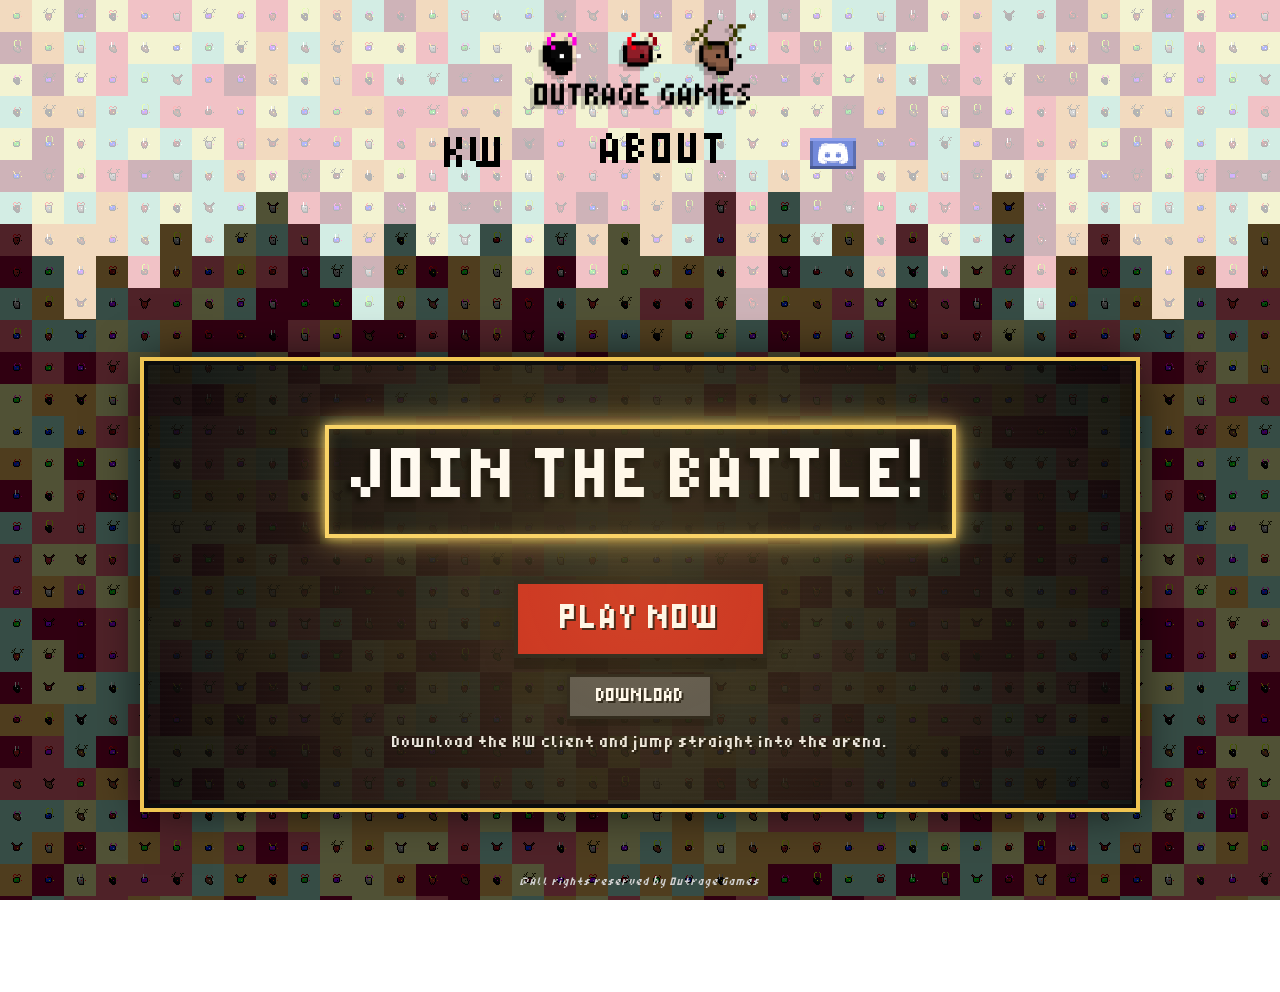
<file: index.html>
<!DOCTYPE html>

<html>

    <head>

        <title>Outrage Games</title>
        <meta charset="utf-8">
        <meta name="viewport" content="width=device-width, initial-scale=1">
        <link rel="shortcut icon" href="images/site_icon.png"/>
        <link rel="stylesheet" href="navstyle.css">
        <link rel="stylesheet" href="homestyle.css">
        <link rel="stylesheet" href="generalstyle.css">
        <!-- <link rel="preload" as="font" href="/fonts/kwfont.ttf" type="font/ttf" crossorigin="anonymous"> -->

    </head>

    <body>   

        <div class="nav-bg-img">
            
            <div class="nav-menu">
                <a class="nav-logo-link" href="index.html"><img class="nav-logo" src="images/logo.png"></a>
                <div class="nav-links">
                    <a class="nav-btn" href="kw.html">KW</a>
                    <a class="nav-btn" href="about.html">ABOUT</a>
                    <a class="nav-social" href="https://discord.com/invite/dYKuAvq" target="_blank" >
                        <img style="width: 30px;" src="images/discordlogo.png"/>
                    </a> 
                </div>

            </div>
        </div>

        <main class="home-main">
            <section class="hero-panel">
                <!-- <p class="hero-kicker">PIXEL COMBAT PLATFORMER</p> -->
                <div class="body-text hero-title">
                    JOIN THE BATTLE!
                </div><br>
                <div class="hero-actions">
                    <a class="play-now-btn" href="broswerplay/kw.html">PLAY NOW</a>
                    <button class="download-btn no-interaction" type="button" aria-disabled="true">DOWNLOAD</button>
                </div>
                <p class="download-note">Download the KW client and jump straight into the arena.</p>
            </section>

        </main>



        <script src="interactions.js"></script>

        <div class="rights-text" style="font-size: 12px; text-align: center;">
            <p><i>@All rights reserved by Outrage Games</i></p>
        </div>
        

    </body>

</html>
</file>
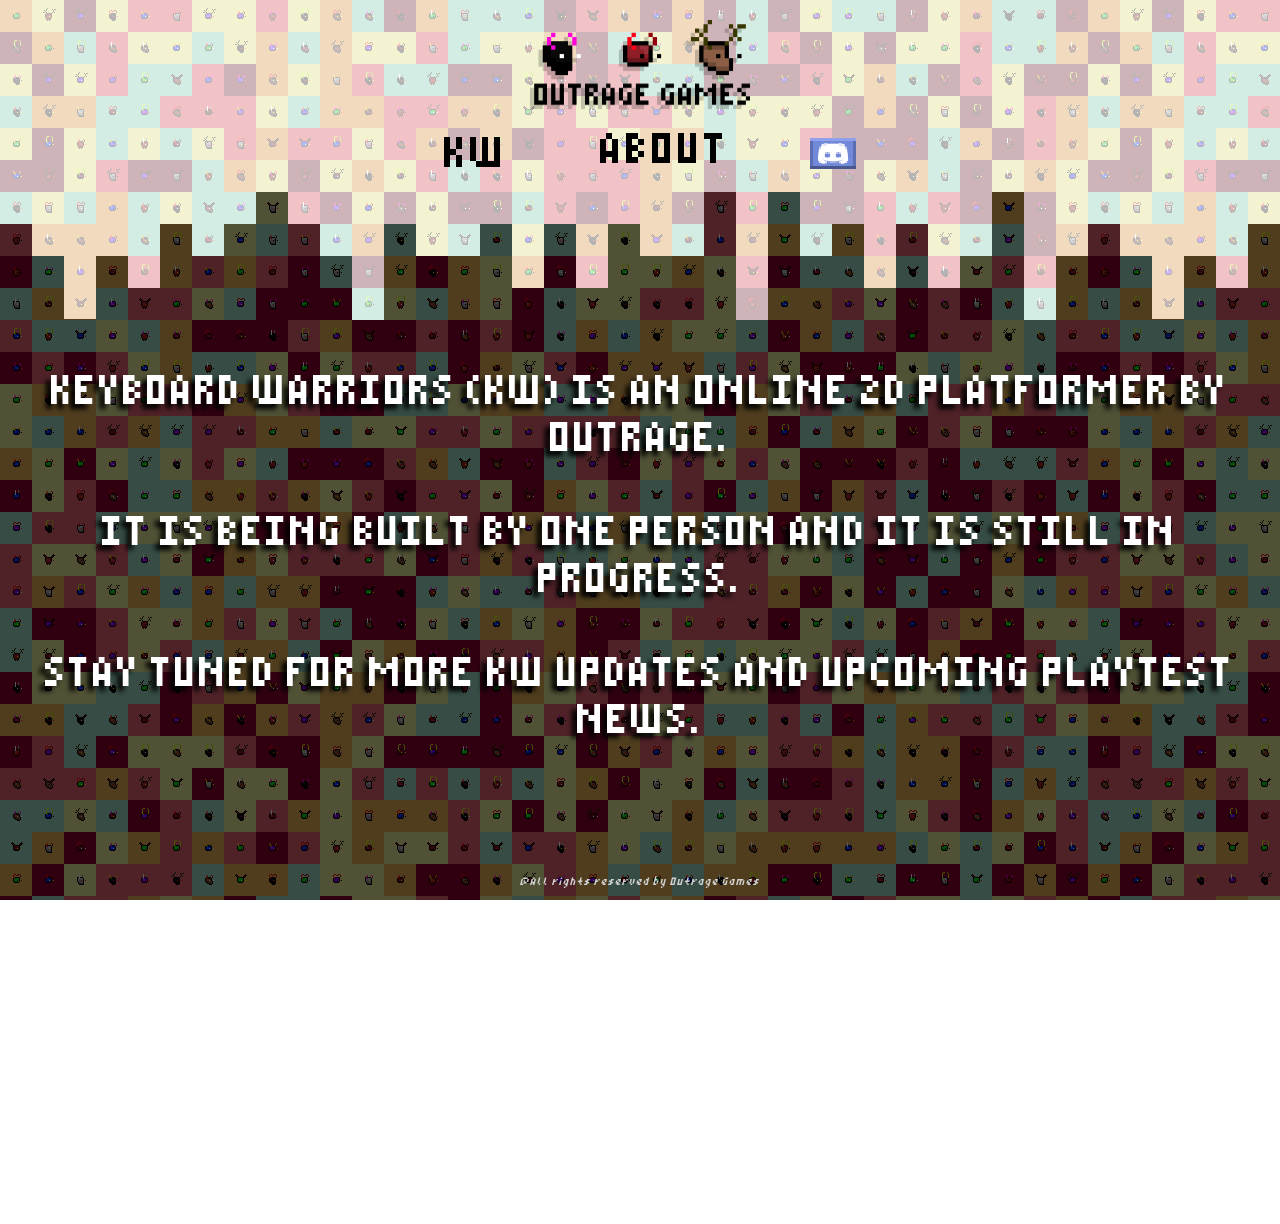
<file: about.html>
<!DOCTYPE html>

<html>

    <head>

        <title>Outrage Games</title>
        <meta charset="utf-8">
        <meta name="viewport" content="width=device-width, initial-scale=1">
        <link rel="shortcut icon" href="images/site_icon.png"/>
        <link rel="stylesheet" href="navstyle.css">
        <link rel="stylesheet" href="homestyle.css">
        <link rel="stylesheet" href="generalstyle.css">

    </head>

    <body>   

        <div class="nav-bg-img">
            
            <div class="nav-menu">
                <a class="nav-logo-link" href="index.html"><img class="nav-logo" src="images/logo.png"></a>
                <div class="nav-links">
                    <a class="nav-btn" href="kw.html">KW</a>
                    <a class="nav-btn" href="about.html">ABOUT</a>
                    <a class="nav-social" href="https://discord.com/invite/dYKuAvq" target="_blank" >
                        <img style="width: 30px;" src="images/discordlogo.png"/>
                    </a> 
                </div>
                
            </div>
        </div>

        <br><br><br>

        <div class="body-text" style="font-size: clamp(34px, 4.5vw, 46px); text-transform:uppercase;">

            Keyboard Warriors (KW) is an online 2D platformer by Outrage.<br><br>
            It is being built by one person and it is still in progress.<br><br>

            Stay tuned for more KW updates and upcoming playtest news.<br><br>


        </div>

        <br><br><br><br><br>
        <br><br><br><br><br>
        <br><br><br><br><br>
        <br><br><br><br><br>
        <br><br><br><br><br>






        <div class="rights-text" style="font-size: 12px; text-align: center;">
            <p><i>@All rights reserved by Outrage Games</i></p>
        </div>
        
        <br><br>

        <script src="interactions.js"></script>



    </body>

</html>
</file>
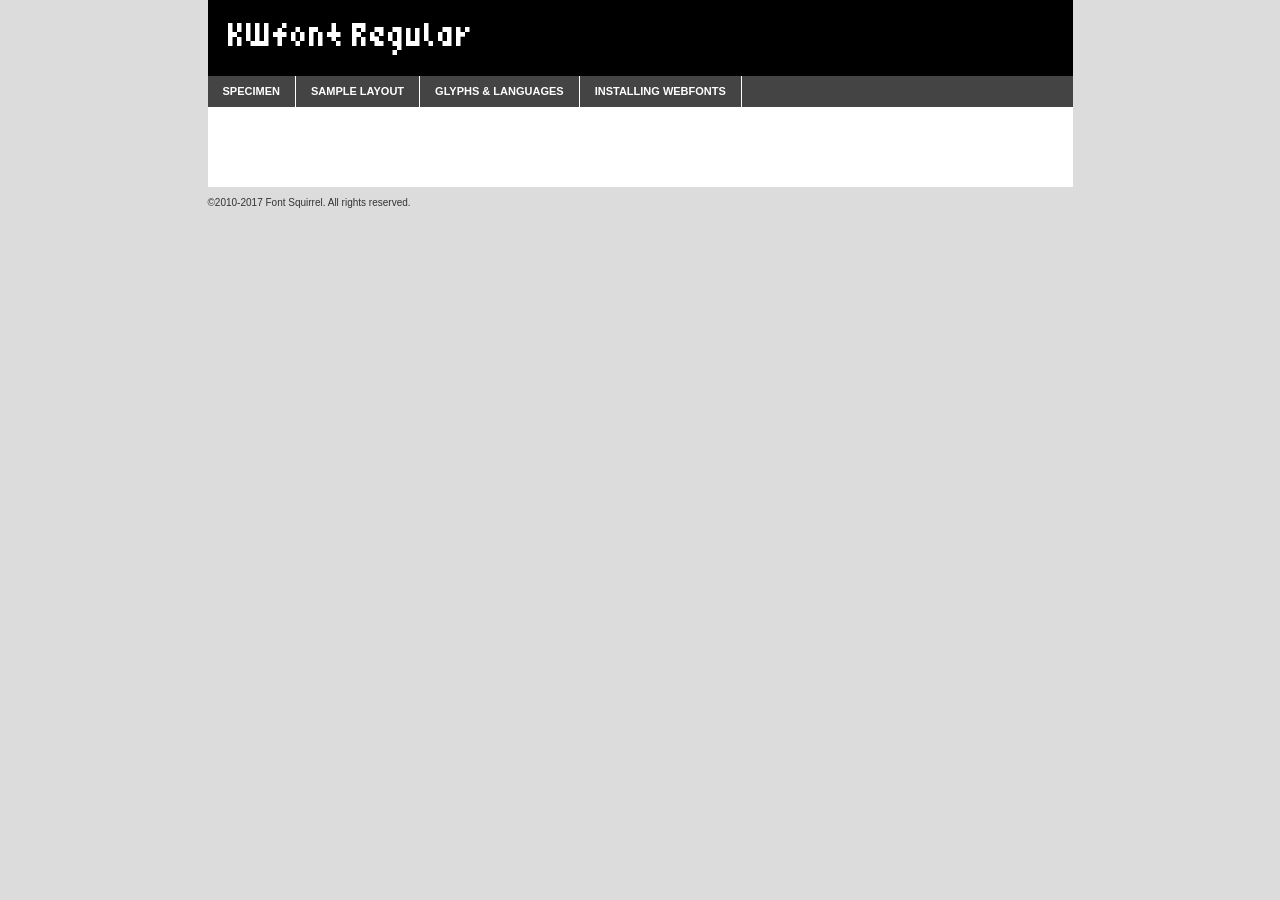
<file: fontkit/kwfont-demo.html>
<!DOCTYPE html PUBLIC "-//W3C//DTD XHTML 1.0 Transitional//EN"
	"http://www.w3.org/TR/xhtml1/DTD/xhtml1-transitional.dtd">

<html xmlns="http://www.w3.org/1999/xhtml" xml:lang="en" lang="en">
<head>
	<meta http-equiv="Content-Type" content="text/html; charset=utf-8" />
	<script src="http://ajax.googleapis.com/ajax/libs/jquery/1.7.2/jquery.min.js" type="text/javascript" charset="utf-8"></script>
	<script type="text/javascript">
	(function($){$.fn.easyTabs=function(option){var param=jQuery.extend({fadeSpeed:"fast",defaultContent:1,activeClass:'active'},option);$(this).each(function(){var thisId="#"+this.id;if(param.defaultContent==''){param.defaultContent=1;}
	if(typeof param.defaultContent=="number")
	{var defaultTab=$(thisId+" .tabs li:eq("+(param.defaultContent-1)+") a").attr('href').substr(1);}else{var defaultTab=param.defaultContent;}
	$(thisId+" .tabs li a").each(function(){var tabToHide=$(this).attr('href').substr(1);$("#"+tabToHide).addClass('easytabs-tab-content');});hideAll();changeContent(defaultTab);function hideAll(){$(thisId+" .easytabs-tab-content").hide();}
	function changeContent(tabId){hideAll();$(thisId+" .tabs li").removeClass(param.activeClass);$(thisId+" .tabs li a[href=#"+tabId+"]").closest('li').addClass(param.activeClass);if(param.fadeSpeed!="none")
	{$(thisId+" #"+tabId).fadeIn(param.fadeSpeed);}else{$(thisId+" #"+tabId).show();}}
	$(thisId+" .tabs li").click(function(){var tabId=$(this).find('a').attr('href').substr(1);changeContent(tabId);return false;});});}})(jQuery);
	</script>
	<link rel="stylesheet" href="specimen_files/specimen_stylesheet.css" type="text/css" charset="utf-8" />
	<link rel="stylesheet" href="stylesheet.css" type="text/css" charset="utf-8" />

	<style type="text/css">
					body{
				font-family: 'kwfontregular';
							}
		</style>

	<title>KWfont Regular Specimen</title>
	
	
	<script type="text/javascript" charset="utf-8">
		$(document).ready(function() {
			$('#container').easyTabs({defaultContent:1});
		});
	</script>
</head>

<body>
<div id="container">
	<div id="header">
		KWfont Regular	</div>
	<ul class="tabs">
		<li><a href="#specimen">Specimen</a></li>
		<li><a href="#layout">Sample Layout</a></li>
				<li><a href="#glyphs">Glyphs &amp; Languages</a></li>
		<li><a href="#installing">Installing Webfonts</a></li>
		
	</ul>
	
	<div id="main_content">

		
			<div id="specimen">
		
				<div class="section">
					<div class="grid12 firstcol">
						<div class="huge">AaBb</div>
					</div>
				</div>
		
				<div class="section">
					<div class="glyph_range">A&#x200B;B&#x200b;C&#x200b;D&#x200b;E&#x200b;F&#x200b;G&#x200b;H&#x200b;I&#x200b;J&#x200b;K&#x200b;L&#x200b;M&#x200b;N&#x200b;O&#x200b;P&#x200b;Q&#x200b;R&#x200b;S&#x200b;T&#x200b;U&#x200b;V&#x200b;W&#x200b;X&#x200b;Y&#x200b;Z&#x200b;a&#x200b;b&#x200b;c&#x200b;d&#x200b;e&#x200b;f&#x200b;g&#x200b;h&#x200b;i&#x200b;j&#x200b;k&#x200b;l&#x200b;m&#x200b;n&#x200b;o&#x200b;p&#x200b;q&#x200b;r&#x200b;s&#x200b;t&#x200b;u&#x200b;v&#x200b;w&#x200b;x&#x200b;y&#x200b;z&#x200b;1&#x200b;2&#x200b;3&#x200b;4&#x200b;5&#x200b;6&#x200b;7&#x200b;8&#x200b;9&#x200b;0&#x200b;&amp;&#x200b;.&#x200b;,&#x200b;?&#x200b;!&#x200b;&#64;&#x200b;(&#x200b;)&#x200b;#&#x200b;$&#x200b;%&#x200b;*&#x200b;+&#x200b;-&#x200b;=&#x200b;:&#x200b;;</div>
				</div>
				<div class="section">
					<div class="grid12 firstcol">
						<table class="sample_table">
							<tr><td>10</td><td class="size10">abcdefghijklmnopqrstuvwxyzABCDEFGHIJKLMNOPQRSTUVWXYZ0123456789abcdefghijklmnopqrstuvwxyzABCDEFGHIJKLMNOPQRSTUVWXYZ0123456789abcdefghijklmnopqrstuvwxyzABCDEFGHIJKLMNOPQRSTUVWXYZ</td></tr>
							<tr><td>11</td><td class="size11">abcdefghijklmnopqrstuvwxyzABCDEFGHIJKLMNOPQRSTUVWXYZ0123456789abcdefghijklmnopqrstuvwxyzABCDEFGHIJKLMNOPQRSTUVWXYZ0123456789abcdefghijklmnopqrstuvwxyzABCDEFGHIJKLMNOPQRSTUVWXYZ</td></tr>
							<tr><td>12</td><td class="size12">abcdefghijklmnopqrstuvwxyzABCDEFGHIJKLMNOPQRSTUVWXYZ0123456789abcdefghijklmnopqrstuvwxyzABCDEFGHIJKLMNOPQRSTUVWXYZ0123456789abcdefghijklmnopqrstuvwxyzABCDEFGHIJKLMNOPQRSTUVWXYZ</td></tr>
							<tr><td>13</td><td class="size13">abcdefghijklmnopqrstuvwxyzABCDEFGHIJKLMNOPQRSTUVWXYZ0123456789abcdefghijklmnopqrstuvwxyzABCDEFGHIJKLMNOPQRSTUVWXYZ0123456789abcdefghijklmnopqrstuvwxyzABCDEFGHIJKLMNOPQRSTUVWXYZ</td></tr>
							<tr><td>14</td><td class="size14">abcdefghijklmnopqrstuvwxyzABCDEFGHIJKLMNOPQRSTUVWXYZ0123456789abcdefghijklmnopqrstuvwxyzABCDEFGHIJKLMNOPQRSTUVWXYZ0123456789abcdefghijklmnopqrstuvwxyzABCDEFGHIJKLMNOPQRSTUVWXYZ</td></tr>
							<tr><td>16</td><td class="size16">abcdefghijklmnopqrstuvwxyzABCDEFGHIJKLMNOPQRSTUVWXYZ0123456789abcdefghijklmnopqrstuvwxyzABCDEFGHIJKLMNOPQRSTUVWXYZ</td></tr>
							<tr><td>18</td><td class="size18">abcdefghijklmnopqrstuvwxyzABCDEFGHIJKLMNOPQRSTUVWXYZ0123456789abcdefghijklmnopqrstuvwxyzABCDEFGHIJKLMNOPQRSTUVWXYZ</td></tr>
							<tr><td>20</td><td class="size20">abcdefghijklmnopqrstuvwxyzABCDEFGHIJKLMNOPQRSTUVWXYZ0123456789abcdefghijklmnopqrstuvwxyzABCDEFGHIJKLMNOPQRSTUVWXYZ</td></tr>
							<tr><td>24</td><td class="size24">abcdefghijklmnopqrstuvwxyzABCDEFGHIJKLMNOPQRSTUVWXYZ0123456789abcdefghijklmnopqrstuvwxyzABCDEFGHIJKLMNOPQRSTUVWXYZ</td></tr>
							<tr><td>30</td><td class="size30">abcdefghijklmnopqrstuvwxyzABCDEFGHIJKLMNOPQRSTUVWXYZ0123456789abcdefghijklmnopqrstuvwxyzABCDEFGHIJKLMNOPQRSTUVWXYZ</td></tr>
							<tr><td>36</td><td class="size36">abcdefghijklmnopqrstuvwxyzABCDEFGHIJKLMNOPQRSTUVWXYZ0123456789abcdefghijklmnopqrstuvwxyzABCDEFGHIJKLMNOPQRSTUVWXYZ</td></tr>
							<tr><td>48</td><td class="size48">abcdefghijklmnopqrstuvwxyzABCDEFGHIJKLMNOPQRSTUVWXYZ0123456789abcdefghijklmnopqrstuvwxyzABCDEFGHIJKLMNOPQRSTUVWXYZ</td></tr>
							<tr><td>60</td><td class="size60">abcdefghijklmnopqrstuvwxyzABCDEFGHIJKLMNOPQRSTUVWXYZ0123456789abcdefghijklmnopqrstuvwxyzABCDEFGHIJKLMNOPQRSTUVWXYZ</td></tr>
							<tr><td>72</td><td class="size72">abcdefghijklmnopqrstuvwxyzABCDEFGHIJKLMNOPQRSTUVWXYZ0123456789abcdefghijklmnopqrstuvwxyzABCDEFGHIJKLMNOPQRSTUVWXYZ</td></tr>
							<tr><td>90</td><td class="size90">abcdefghijklmnopqrstuvwxyzABCDEFGHIJKLMNOPQRSTUVWXYZ0123456789abcdefghijklmnopqrstuvwxyzABCDEFGHIJKLMNOPQRSTUVWXYZ</td></tr>
						</table>
				
					</div>
			
				</div>
		
		
		
								<div class="section" id="bodycomparison">


										<div id="xheight">
				<div class="fontbody">&#x25FC;&#x25FC;&#x25FC;&#x25FC;&#x25FC;&#x25FC;&#x25FC;&#x25FC;&#x25FC;&#x25FC;&#x25FC;&#x25FC;&#x25FC;&#x25FC;&#x25FC;&#x25FC;&#x25FC;&#x25FC;&#x25FC;&#x25FC;&#x25FC;&#x25FC;&#x25FC;&#x25FC;&#x25FC;&#x25FC;&#x25FC;&#x25FC;&#x25FC;&#x25FC;&#x25FC;&#x25FC;&#x25FC;&#x25FC;&#x25FC;&#x25FC;&#x25FC;&#x25FC;&#x25FC;&#x25FC;&#x25FC;&#x25FC;&#x25FC;&#x25FC;&#x25FC;&#x25FC;&#x25FC;&#x25FC;&#x25FC;&#x25FC;&#x25FC;&#x25FC;&#x25FC;&#x25FC;&#x25FC;&#x25FC;&#x25FC;&#x25FC;&#x25FC;&#x25FC;&#x25FC;&#x25FC;&#x25FC;&#x25FC;&#x25FC;&#x25FC;&#x25FC;&#x25FC;&#x25FC;&#x25FC;&#x25FC;&#x25FC;&#x25FC;&#x25FC;&#x25FC;&#x25FC;&#x25FC;&#x25FC;&#x25FC;&#x25FC;&#x25FC;&#x25FC;&#x25FC;&#x25FC;&#x25FC;&#x25FC;&#x25FC;&#x25FC;&#x25FC;&#x25FC;&#x25FC;&#x25FC;&#x25FC;&#x25FC;&#x25FC;&#x25FC;&#x25FC;&#x25FC;&#x25FC;body</div><div class="arialbody">body</div><div class="verdanabody">body</div><div class="georgiabody">body</div></div>
										<div class="fontbody" style="z-index:1">
											body<span>KWfont Regular</span>
										</div>
										<div class="arialbody" style="z-index:1">
											body<span>Arial</span>
										</div>
										<div class="verdanabody" style="z-index:1">
											body<span>Verdana</span>
										</div>
										<div class="georgiabody" style="z-index:1">
											body<span>Georgia</span>
										</div>



								</div>
		
		
				<div class="section psample psample_row1" id="">
					
					<div class="grid2 firstcol">
						<p class="size10"><span>10.</span>Aenean lacinia bibendum nulla sed consectetur. Fusce dapibus, tellus ac cursus commodo, tortor mauris condimentum nibh, ut fermentum massa justo sit amet risus. Nullam id dolor id nibh ultricies vehicula ut id elit. Cum sociis natoque penatibus et magnis dis parturient montes, nascetur ridiculus mus. Nulla vitae elit libero, a pharetra augue.</p>
			
					</div>
					<div class="grid3">
						<p class="size11"><span>11.</span>Aenean lacinia bibendum nulla sed consectetur. Fusce dapibus, tellus ac cursus commodo, tortor mauris condimentum nibh, ut fermentum massa justo sit amet risus. Nullam id dolor id nibh ultricies vehicula ut id elit. Cum sociis natoque penatibus et magnis dis parturient montes, nascetur ridiculus mus. Nulla vitae elit libero, a pharetra augue.</p>
			
					</div>
					<div class="grid3">
						<p class="size12"><span>12.</span>Aenean lacinia bibendum nulla sed consectetur. Fusce dapibus, tellus ac cursus commodo, tortor mauris condimentum nibh, ut fermentum massa justo sit amet risus. Nullam id dolor id nibh ultricies vehicula ut id elit. Cum sociis natoque penatibus et magnis dis parturient montes, nascetur ridiculus mus. Nulla vitae elit libero, a pharetra augue.</p>
			
					</div>
					<div class="grid4">
						<p class="size13"><span>13.</span>Aenean lacinia bibendum nulla sed consectetur. Fusce dapibus, tellus ac cursus commodo, tortor mauris condimentum nibh, ut fermentum massa justo sit amet risus. Nullam id dolor id nibh ultricies vehicula ut id elit. Cum sociis natoque penatibus et magnis dis parturient montes, nascetur ridiculus mus. Nulla vitae elit libero, a pharetra augue.</p>
			
					</div>
					<div class="white_blend"></div>
					
				</div>
				<div class="section psample psample_row2" id="">
					<div class="grid3 firstcol">
						<p class="size14"><span>14.</span>Aenean lacinia bibendum nulla sed consectetur. Fusce dapibus, tellus ac cursus commodo, tortor mauris condimentum nibh, ut fermentum massa justo sit amet risus. Nullam id dolor id nibh ultricies vehicula ut id elit. Cum sociis natoque penatibus et magnis dis parturient montes, nascetur ridiculus mus. Nulla vitae elit libero, a pharetra augue.</p>
			
					</div>
					<div class="grid4">
						<p class="size16"><span>16.</span>Aenean lacinia bibendum nulla sed consectetur. Fusce dapibus, tellus ac cursus commodo, tortor mauris condimentum nibh, ut fermentum massa justo sit amet risus. Nullam id dolor id nibh ultricies vehicula ut id elit. Cum sociis natoque penatibus et magnis dis parturient montes, nascetur ridiculus mus. Nulla vitae elit libero, a pharetra augue.</p>
			
					</div>
					<div class="grid5">
						<p class="size18"><span>18.</span>Aenean lacinia bibendum nulla sed consectetur. Fusce dapibus, tellus ac cursus commodo, tortor mauris condimentum nibh, ut fermentum massa justo sit amet risus. Nullam id dolor id nibh ultricies vehicula ut id elit. Cum sociis natoque penatibus et magnis dis parturient montes, nascetur ridiculus mus. Nulla vitae elit libero, a pharetra augue.</p>
			
					</div>

					<div class="white_blend"></div>

				</div>
				
				<div class="section psample psample_row3" id="">
					<div class="grid5 firstcol">
						<p class="size20"><span>20.</span>Aenean lacinia bibendum nulla sed consectetur. Fusce dapibus, tellus ac cursus commodo, tortor mauris condimentum nibh, ut fermentum massa justo sit amet risus. Nullam id dolor id nibh ultricies vehicula ut id elit. Cum sociis natoque penatibus et magnis dis parturient montes, nascetur ridiculus mus. Nulla vitae elit libero, a pharetra augue.</p>
					</div>
					<div class="grid7">
						<p class="size24"><span>24.</span>Aenean lacinia bibendum nulla sed consectetur. Fusce dapibus, tellus ac cursus commodo, tortor mauris condimentum nibh, ut fermentum massa justo sit amet risus. Nullam id dolor id nibh ultricies vehicula ut id elit. Cum sociis natoque penatibus et magnis dis parturient montes, nascetur ridiculus mus. Nulla vitae elit libero, a pharetra augue.</p>
					</div>
					
					<div class="white_blend"></div>
					
				</div>
				
				<div class="section psample psample_row4" id="">
					<div class="grid12 firstcol">
						<p class="size30"><span>30.</span>Aenean lacinia bibendum nulla sed consectetur. Fusce dapibus, tellus ac cursus commodo, tortor mauris condimentum nibh, ut fermentum massa justo sit amet risus. Nullam id dolor id nibh ultricies vehicula ut id elit. Cum sociis natoque penatibus et magnis dis parturient montes, nascetur ridiculus mus. Nulla vitae elit libero, a pharetra augue.</p>
					</div>
					<div class="white_blend"></div>
					
				</div>
				
				
				
				<div class="section psample psample_row1 fullreverse">
					<div class="grid2 firstcol">
						<p class="size10"><span>10.</span>Aenean lacinia bibendum nulla sed consectetur. Fusce dapibus, tellus ac cursus commodo, tortor mauris condimentum nibh, ut fermentum massa justo sit amet risus. Nullam id dolor id nibh ultricies vehicula ut id elit. Cum sociis natoque penatibus et magnis dis parturient montes, nascetur ridiculus mus. Nulla vitae elit libero, a pharetra augue.</p>
			
					</div>
					<div class="grid3">
						<p class="size11"><span>11.</span>Aenean lacinia bibendum nulla sed consectetur. Fusce dapibus, tellus ac cursus commodo, tortor mauris condimentum nibh, ut fermentum massa justo sit amet risus. Nullam id dolor id nibh ultricies vehicula ut id elit. Cum sociis natoque penatibus et magnis dis parturient montes, nascetur ridiculus mus. Nulla vitae elit libero, a pharetra augue.</p>
			
					</div>
					<div class="grid3">
						<p class="size12"><span>12.</span>Aenean lacinia bibendum nulla sed consectetur. Fusce dapibus, tellus ac cursus commodo, tortor mauris condimentum nibh, ut fermentum massa justo sit amet risus. Nullam id dolor id nibh ultricies vehicula ut id elit. Cum sociis natoque penatibus et magnis dis parturient montes, nascetur ridiculus mus. Nulla vitae elit libero, a pharetra augue.</p>
			
					</div>
					<div class="grid4">
						<p class="size13"><span>13.</span>Aenean lacinia bibendum nulla sed consectetur. Fusce dapibus, tellus ac cursus commodo, tortor mauris condimentum nibh, ut fermentum massa justo sit amet risus. Nullam id dolor id nibh ultricies vehicula ut id elit. Cum sociis natoque penatibus et magnis dis parturient montes, nascetur ridiculus mus. Nulla vitae elit libero, a pharetra augue.</p>
			
					</div>
					<div class="black_blend"></div>
					
				</div>
				
				<div class="section psample psample_row2 fullreverse">
					<div class="grid3 firstcol">
						<p class="size14"><span>14.</span>Aenean lacinia bibendum nulla sed consectetur. Fusce dapibus, tellus ac cursus commodo, tortor mauris condimentum nibh, ut fermentum massa justo sit amet risus. Nullam id dolor id nibh ultricies vehicula ut id elit. Cum sociis natoque penatibus et magnis dis parturient montes, nascetur ridiculus mus. Nulla vitae elit libero, a pharetra augue.</p>
			
					</div>
					<div class="grid4">
						<p class="size16"><span>16.</span>Aenean lacinia bibendum nulla sed consectetur. Fusce dapibus, tellus ac cursus commodo, tortor mauris condimentum nibh, ut fermentum massa justo sit amet risus. Nullam id dolor id nibh ultricies vehicula ut id elit. Cum sociis natoque penatibus et magnis dis parturient montes, nascetur ridiculus mus. Nulla vitae elit libero, a pharetra augue.</p>
			
					</div>
					<div class="grid5">
						<p class="size18"><span>18.</span>Aenean lacinia bibendum nulla sed consectetur. Fusce dapibus, tellus ac cursus commodo, tortor mauris condimentum nibh, ut fermentum massa justo sit amet risus. Nullam id dolor id nibh ultricies vehicula ut id elit. Cum sociis natoque penatibus et magnis dis parturient montes, nascetur ridiculus mus. Nulla vitae elit libero, a pharetra augue.</p>
			
					</div>
					<div class="black_blend"></div>

				</div>
				
				<div class="section psample fullreverse psample_row3" id="">
					<div class="grid5 firstcol">
						<p class="size20"><span>20.</span>Aenean lacinia bibendum nulla sed consectetur. Fusce dapibus, tellus ac cursus commodo, tortor mauris condimentum nibh, ut fermentum massa justo sit amet risus. Nullam id dolor id nibh ultricies vehicula ut id elit. Cum sociis natoque penatibus et magnis dis parturient montes, nascetur ridiculus mus. Nulla vitae elit libero, a pharetra augue.</p>
					</div>
					<div class="grid7">
						<p class="size24"><span>24.</span>Aenean lacinia bibendum nulla sed consectetur. Fusce dapibus, tellus ac cursus commodo, tortor mauris condimentum nibh, ut fermentum massa justo sit amet risus. Nullam id dolor id nibh ultricies vehicula ut id elit. Cum sociis natoque penatibus et magnis dis parturient montes, nascetur ridiculus mus. Nulla vitae elit libero, a pharetra augue.</p>
					</div>
					
					<div class="black_blend"></div>
					
				</div>
				
				<div class="section psample fullreverse psample_row4" id="" style="border-bottom: 20px #000 solid;">
					<div class="grid12 firstcol">
						<p class="size30"><span>30.</span>Aenean lacinia bibendum nulla sed consectetur. Fusce dapibus, tellus ac cursus commodo, tortor mauris condimentum nibh, ut fermentum massa justo sit amet risus. Nullam id dolor id nibh ultricies vehicula ut id elit. Cum sociis natoque penatibus et magnis dis parturient montes, nascetur ridiculus mus. Nulla vitae elit libero, a pharetra augue.</p>
					</div>
					<div class="black_blend"></div>
					
				</div>
				
				
				
				
			</div>
			
			<div id="layout">
				
				<div class="section">
					
					<div class="grid12 firstcol">
						<h1>Lorem Ipsum Dolor</h1>
						<h2>Etiam porta sem malesuada magna mollis euismod</h2>
						
						<p class="byline">By <a href="#link">Aenean Lacinia</a></p>
					</div>
				</div>
				<div class="section">
					<div class="grid8 firstcol">
						<p class="large">Donec sed odio dui. Morbi leo risus, porta ac consectetur ac, vestibulum at eros. Fusce dapibus, tellus ac cursus commodo, tortor mauris condimentum nibh, ut fermentum massa justo sit amet risus. </p>

						
						<h3>Pellentesque ornare sem</h3>

						<p>Maecenas sed diam eget risus varius blandit sit amet non magna. Maecenas faucibus mollis interdum. Donec ullamcorper nulla non metus auctor fringilla. Nullam id dolor id nibh ultricies vehicula ut id elit. Nullam id dolor id nibh ultricies vehicula ut id elit. </p>

						<p>Aenean eu leo quam. Pellentesque ornare sem lacinia quam venenatis vestibulum. Lorem ipsum dolor sit amet, consectetur adipiscing elit. Cum sociis natoque penatibus et magnis dis parturient montes, nascetur ridiculus mus. </p>

						<p>Nulla vitae elit libero, a pharetra augue. Praesent commodo cursus magna, vel scelerisque nisl consectetur et. Aenean lacinia bibendum nulla sed consectetur. </p>

						<p>Nullam quis risus eget urna mollis ornare vel eu leo. Nullam quis risus eget urna mollis ornare vel eu leo. Maecenas sed diam eget risus varius blandit sit amet non magna. Donec ullamcorper nulla non metus auctor fringilla. </p>

						<h3>Cras mattis consectetur</h3>

						<p>Aenean eu leo quam. Pellentesque ornare sem lacinia quam venenatis vestibulum. Aenean lacinia bibendum nulla sed consectetur. Integer posuere erat a ante venenatis dapibus posuere velit aliquet. Cras mattis consectetur purus sit amet fermentum. </p>

						<p>Nullam id dolor id nibh ultricies vehicula ut id elit. Nullam quis risus eget urna mollis ornare vel eu leo. Cras mattis consectetur purus sit amet fermentum.</p>
					</div>
					
					<div class="grid4 sidebar">
						
						<div class="box reverse">
							<p class="last">Nullam quis risus eget urna mollis ornare vel eu leo. Donec ullamcorper nulla non metus auctor fringilla. Cras mattis consectetur purus sit amet fermentum. Sed posuere consectetur est at lobortis. Lorem ipsum dolor sit amet, consectetur adipiscing elit. </p>
						</div>
						
						<p class="caption">Maecenas sed diam eget risus varius.</p>

						<p>Vestibulum id ligula porta felis euismod semper. Integer posuere erat a ante venenatis dapibus posuere velit aliquet. Vestibulum id ligula porta felis euismod semper. Sed posuere consectetur est at lobortis. Maecenas sed diam eget risus varius blandit sit amet non magna. Fusce dapibus, tellus ac cursus commodo, tortor mauris condimentum nibh, ut fermentum massa justo sit amet risus. </p>

					

						<p>Duis mollis, est non commodo luctus, nisi erat porttitor ligula, eget lacinia odio sem nec elit. Aenean lacinia bibendum nulla sed consectetur. Vivamus sagittis lacus vel augue laoreet rutrum faucibus dolor auctor. Aenean lacinia bibendum nulla sed consectetur. Nullam quis risus eget urna mollis ornare vel eu leo. </p>

						<p>Praesent commodo cursus magna, vel scelerisque nisl consectetur et. Donec ullamcorper nulla non metus auctor fringilla. Maecenas faucibus mollis interdum. Fusce dapibus, tellus ac cursus commodo, tortor mauris condimentum nibh, ut fermentum massa justo sit amet risus. </p>

					</div>
				</div>
				
			</div>


			



		<div id="glyphs">
			<div class="section">
				<div class="grid12 firstcol">
			
				<h1>Language Support</h1>
				<p>The subset of KWfont Regular in this kit supports the following languages:<br />
			
					English, Arrernte, Bislama, Cebuano, Fijian, Gilbertese, Hmong, Ibanag, Iloko_ilokano, Interglossa_glosa, Interlingua, Lojban, Norfolk_pitcairnese, Oromo, Rotokas, Seychelles_creole, Shona, Somali, Southern_ndebele, Swahili, Swati_swazi, Tok_pisin, Warlpiri, Xhosa, Zulu, Latinbasic, Ubasic, Demo				</p>
				<h1>Glyph Chart</h1>
				<p>The subset of KWfont Regular in this kit includes all the glyphs listed below. Unicode entities are included above each glyph to help you insert individual characters into your layout.</p>
				<div id="glyph_chart">
			
																				 <div><p>&amp;#32;</p>&#32;</div>
																				 <div><p>&amp;#33;</p>&#33;</div>
																				 <div><p>&amp;#34;</p>&#34;</div>
																				 <div><p>&amp;#35;</p>&#35;</div>
																				 <div><p>&amp;#36;</p>&#36;</div>
																				 <div><p>&amp;#37;</p>&#37;</div>
																				 <div><p>&amp;#38;</p>&#38;</div>
																				 <div><p>&amp;#39;</p>&#39;</div>
																				 <div><p>&amp;#40;</p>&#40;</div>
																				 <div><p>&amp;#41;</p>&#41;</div>
																				 <div><p>&amp;#42;</p>&#42;</div>
																				 <div><p>&amp;#43;</p>&#43;</div>
																				 <div><p>&amp;#44;</p>&#44;</div>
																				 <div><p>&amp;#45;</p>&#45;</div>
																				 <div><p>&amp;#46;</p>&#46;</div>
																				 <div><p>&amp;#47;</p>&#47;</div>
																				 <div><p>&amp;#48;</p>&#48;</div>
																				 <div><p>&amp;#49;</p>&#49;</div>
																				 <div><p>&amp;#50;</p>&#50;</div>
																				 <div><p>&amp;#51;</p>&#51;</div>
																				 <div><p>&amp;#52;</p>&#52;</div>
																				 <div><p>&amp;#53;</p>&#53;</div>
																				 <div><p>&amp;#54;</p>&#54;</div>
																				 <div><p>&amp;#55;</p>&#55;</div>
																				 <div><p>&amp;#56;</p>&#56;</div>
																				 <div><p>&amp;#57;</p>&#57;</div>
																				 <div><p>&amp;#58;</p>&#58;</div>
																				 <div><p>&amp;#59;</p>&#59;</div>
																				 <div><p>&amp;#60;</p>&#60;</div>
																				 <div><p>&amp;#61;</p>&#61;</div>
																				 <div><p>&amp;#62;</p>&#62;</div>
																				 <div><p>&amp;#63;</p>&#63;</div>
																				 <div><p>&amp;#64;</p>&#64;</div>
																				 <div><p>&amp;#65;</p>&#65;</div>
																				 <div><p>&amp;#66;</p>&#66;</div>
																				 <div><p>&amp;#67;</p>&#67;</div>
																				 <div><p>&amp;#68;</p>&#68;</div>
																				 <div><p>&amp;#69;</p>&#69;</div>
																				 <div><p>&amp;#70;</p>&#70;</div>
																				 <div><p>&amp;#71;</p>&#71;</div>
																				 <div><p>&amp;#72;</p>&#72;</div>
																				 <div><p>&amp;#73;</p>&#73;</div>
																				 <div><p>&amp;#74;</p>&#74;</div>
																				 <div><p>&amp;#75;</p>&#75;</div>
																				 <div><p>&amp;#76;</p>&#76;</div>
																				 <div><p>&amp;#77;</p>&#77;</div>
																				 <div><p>&amp;#78;</p>&#78;</div>
																				 <div><p>&amp;#79;</p>&#79;</div>
																				 <div><p>&amp;#80;</p>&#80;</div>
																				 <div><p>&amp;#81;</p>&#81;</div>
																				 <div><p>&amp;#82;</p>&#82;</div>
																				 <div><p>&amp;#83;</p>&#83;</div>
																				 <div><p>&amp;#84;</p>&#84;</div>
																				 <div><p>&amp;#85;</p>&#85;</div>
																				 <div><p>&amp;#86;</p>&#86;</div>
																				 <div><p>&amp;#87;</p>&#87;</div>
																				 <div><p>&amp;#88;</p>&#88;</div>
																				 <div><p>&amp;#89;</p>&#89;</div>
																				 <div><p>&amp;#90;</p>&#90;</div>
																				 <div><p>&amp;#91;</p>&#91;</div>
																				 <div><p>&amp;#92;</p>&#92;</div>
																				 <div><p>&amp;#93;</p>&#93;</div>
																				 <div><p>&amp;#94;</p>&#94;</div>
																				 <div><p>&amp;#95;</p>&#95;</div>
																				 <div><p>&amp;#96;</p>&#96;</div>
																				 <div><p>&amp;#97;</p>&#97;</div>
																				 <div><p>&amp;#98;</p>&#98;</div>
																				 <div><p>&amp;#99;</p>&#99;</div>
																				 <div><p>&amp;#100;</p>&#100;</div>
																				 <div><p>&amp;#101;</p>&#101;</div>
																				 <div><p>&amp;#102;</p>&#102;</div>
																				 <div><p>&amp;#103;</p>&#103;</div>
																				 <div><p>&amp;#104;</p>&#104;</div>
																				 <div><p>&amp;#105;</p>&#105;</div>
																				 <div><p>&amp;#106;</p>&#106;</div>
																				 <div><p>&amp;#107;</p>&#107;</div>
																				 <div><p>&amp;#108;</p>&#108;</div>
																				 <div><p>&amp;#109;</p>&#109;</div>
																				 <div><p>&amp;#110;</p>&#110;</div>
																				 <div><p>&amp;#111;</p>&#111;</div>
																				 <div><p>&amp;#112;</p>&#112;</div>
																				 <div><p>&amp;#113;</p>&#113;</div>
																				 <div><p>&amp;#114;</p>&#114;</div>
																				 <div><p>&amp;#115;</p>&#115;</div>
																				 <div><p>&amp;#116;</p>&#116;</div>
																				 <div><p>&amp;#117;</p>&#117;</div>
																				 <div><p>&amp;#118;</p>&#118;</div>
																				 <div><p>&amp;#119;</p>&#119;</div>
																				 <div><p>&amp;#120;</p>&#120;</div>
																				 <div><p>&amp;#121;</p>&#121;</div>
																				 <div><p>&amp;#122;</p>&#122;</div>
																				 <div><p>&amp;#123;</p>&#123;</div>
																				 <div><p>&amp;#124;</p>&#124;</div>
																				 <div><p>&amp;#125;</p>&#125;</div>
																				 <div><p>&amp;#126;</p>&#126;</div>
																				 <div><p>&amp;#160;</p>&#160;</div>
																				 <div><p>&amp;#173;</p>&#173;</div>
																				 <div><p>&amp;#8192;</p>&#8192;</div>
																				 <div><p>&amp;#8193;</p>&#8193;</div>
																				 <div><p>&amp;#8194;</p>&#8194;</div>
																				 <div><p>&amp;#8195;</p>&#8195;</div>
																				 <div><p>&amp;#8196;</p>&#8196;</div>
																				 <div><p>&amp;#8197;</p>&#8197;</div>
																				 <div><p>&amp;#8198;</p>&#8198;</div>
																				 <div><p>&amp;#8199;</p>&#8199;</div>
																				 <div><p>&amp;#8200;</p>&#8200;</div>
																				 <div><p>&amp;#8201;</p>&#8201;</div>
																				 <div><p>&amp;#8202;</p>&#8202;</div>
																				 <div><p>&amp;#8208;</p>&#8208;</div>
																				 <div><p>&amp;#8209;</p>&#8209;</div>
																				 <div><p>&amp;#8210;</p>&#8210;</div>
																				 <div><p>&amp;#8211;</p>&#8211;</div>
																				 <div><p>&amp;#8212;</p>&#8212;</div>
																				 <div><p>&amp;#8216;</p>&#8216;</div>
																				 <div><p>&amp;#8217;</p>&#8217;</div>
																				 <div><p>&amp;#8220;</p>&#8220;</div>
																				 <div><p>&amp;#8221;</p>&#8221;</div>
																				 <div><p>&amp;#8239;</p>&#8239;</div>
																				 <div><p>&amp;#8287;</p>&#8287;</div>
																				 <div><p>&amp;#9724;</p>&#9724;</div>
																																																</div>	
				</div>
		
		
			</div>
		</div>
		
		
		<div id="specs">
			
		</div>
	
		<div id="installing">
			<div class="section">
				<div class="grid7 firstcol">
					<h1>Installing Webfonts</h1>
					
					<p>Webfonts are supported by all major browser platforms but not all in the same way. There are currently four different font formats that must be included in order to target all browsers. This includes TTF, WOFF, EOT and SVG.</p>
					
					<h2>1. Upload your webfonts</h2>
					<p>You must upload your webfont kit to your website. They should be in or near the same directory as your CSS files.</p>
					
					<h2>2. Include the webfont stylesheet</h2>
					<p>A special CSS @font-face declaration helps the various browsers select the appropriate font it needs without causing you a bunch of headaches. Learn more about this syntax by reading the <a href="https://www.fontspring.com/blog/further-hardening-of-the-bulletproof-syntax">Fontspring blog post</a> about it. The code for it is as follows:</p>


<code>
@font-face{ 
	font-family: 'MyWebFont';
	src: url('WebFont.eot');
	src: url('WebFont.eot?#iefix') format('embedded-opentype'),
	     url('WebFont.woff') format('woff'),
	     url('WebFont.ttf') format('truetype'),
	     url('WebFont.svg#webfont') format('svg');
}
</code>

	<p>We've already gone ahead and generated the code for you. All you have to do is link to the stylesheet in your HTML, like this:</p>
	<code>&lt;link rel=&quot;stylesheet&quot; href=&quot;stylesheet.css&quot; type=&quot;text/css&quot; charset=&quot;utf-8&quot; /&gt;</code>

					<h2>3. Modify your own stylesheet</h2>
					<p>To take advantage of your new fonts, you must tell your stylesheet to use them. Look at the original @font-face declaration above and find the property called "font-family." The name linked there will be what you use to reference the font. Prepend that webfont name to the font stack in the "font-family" property, inside the selector you want to change. For example:</p>
<code>p { font-family: 'WebFont', Arial, sans-serif; }</code>

<h2>4. Test</h2>
<p>Getting webfonts to work cross-browser <em>can</em> be tricky. Use the information in the sidebar to help you if you find that fonts aren't loading in a particular browser.</p>
				</div>
				
				<div class="grid5 sidebar">
					<div class="box">
						<h2>Troubleshooting<br />Font-Face Problems</h2>
						<p>Having trouble getting your webfonts to load in your new website? Here are some tips to sort out what might be the problem.</p>

						<h3>Fonts not showing in any browser</h3>

						<p>This sounds like you need to work on the plumbing. You either did not upload the fonts to the correct directory, or you did not link the fonts properly in the CSS. If you've confirmed that all this is correct and you still have a problem, take a look at your .htaccess file and see if requests are getting intercepted.</p>

						<h3>Fonts not loading in iPhone or iPad</h3>

						<p>The most common problem here is that you are serving the fonts from an IIS server. IIS refuses to serve files that have unknown MIME types. If that is the case, you must set the MIME type for SVG to "image/svg+xml" in the server settings. Follow these instructions from Microsoft if you need help.</p>

						<h3>Fonts not loading in Firefox</h3>

						<p>The primary reason for this failure? You are still using a version Firefox older than 3.5. So upgrade already! If that isn't it, then you are very likely serving fonts from a different domain. Firefox requires that all font assets be served from the same domain. Lastly it is possible that you need to add WOFF to your list of MIME types (if you are serving via IIS.)</p>

						<h3>Fonts not loading in IE</h3>

						<p>Are you looking at Internet Explorer on an actual Windows machine or are you cheating by using a service like Adobe BrowserLab? Many of these screenshot services do not render @font-face for IE. Best to test it on a real machine.</p>

						<h3>Fonts not loading in IE9</h3>

						<p>IE9, like Firefox, requires that fonts be served from the same domain as the website. Make sure that is the case.</p>
					</div>
				</div>
			</div>
			
		</div>
	
	</div>
	<div id="footer">
		<p>&copy;2010-2017 Font Squirrel. All rights reserved.</p>
	</div>
</div>
</body>
</html>
</file>
<file: navstyle.css>
﻿.nav-bg-img {
	background-image: url("images/nav-background.png");
	height: 321px;
	/* position: fixed; */
  	/* top: 0; */
  	width: 100%;	
}

.nav-menu{
	text-align: center;
	height: 100%;
	display: flex;
	flex-direction: column;
	align-items: center;
	justify-content: flex-start;
	padding-top: 20px;
}

.nav-logo{
	position: static;
	max-width: none;
	width: 100%;
}

.nav-logo-link{
	position: relative;
	width: 220px;
	z-index: 20;
	display: block;
	margin: 0 auto 18px;
}

.nav-links{
	display: flex;
	align-items: center;
	justify-content: center;
	gap: 52px;
	margin-bottom: 16px;
}

.nav-social-row{
	display: flex;
	align-items: center;
	justify-content: center;
	gap: 24px;
}

.nav-btn {
	position: relative;
	top: 0;
	left: 0;
	padding: 0 20px;
	margin: 0;
	color: black;
	font-size: 48px;
	letter-spacing: 2px;
	text-decoration: none; 
	width: auto;
	display: inline-block;
}

.nav-social {
	position: relative;
	top: 0;
	left: 0;
	margin: 0;
	text-decoration: none; 
	display: inline-block;
}

.nav-social img {
	width: 46px !important;
	height: auto;
	image-rendering: pixelated;
}

.nav-btn:nth-of-type(2) {
	top: -4px;
	margin-right: 8px;
}

.nav-btn:nth-of-type(3) {
	top: 3px;
	margin-left: -6px;
}

.nav-social:nth-of-type(4) {
	top: 2px;
}

.nav-social:nth-of-type(5) {
	top: -3px;
}

.nav-social:nth-of-type(6) {
	top: 4px;
}

.nav-social:nth-of-type(7) {
	top: -2px;
}

.nav-social:nth-of-type(8) {
	top: 1px;
}

.nav-btn:hover {
	color: white;
	text-decoration: none; 
}

.nav-btn:active {
	color: white;
	text-decoration: none; 
}

.nav-btn:after {
	color: white;
	text-decoration: none;
}
</file>
<file: homestyle.css>
﻿.home-main {
	max-width: 1220px;
	margin: 0 auto;
	padding: 24px 18px 120px;
}

.hero-panel {
	position: relative;
	max-width: 940px;
	margin: 16px auto 64px;
	padding: 44px 22px 52px;
	text-align: center;
	background: rgba(8, 8, 8, 0.76);
	border: 4px solid rgb(12, 12, 12);
	box-shadow: 0 0 0 4px rgb(240, 197, 82), 0 0 45px rgba(0, 0, 0, 0.7);
	overflow: hidden;
	animation: hero-rise 0.8s steps(10, end);
}

.hero-panel::before {
	content: "";
	position: absolute;
	inset: 0;
	background: repeating-linear-gradient(
		to bottom,
		rgba(255, 255, 255, 0.08) 0px,
		rgba(255, 255, 255, 0.08) 2px,
		transparent 2px,
		transparent 6px
	);
	opacity: 0.15;
	pointer-events: none;
	animation: scanline-shift 5s linear infinite;
}

.hero-panel::after {
	content: "";
	position: absolute;
	top: -60%;
	left: -20%;
	width: 140%;
	height: 220%;
	background: radial-gradient(circle, rgba(255, 205, 110, 0.2) 0%, rgba(255, 205, 110, 0) 65%);
	pointer-events: none;
	animation: ember-glow 3.5s steps(10, end) infinite;
}

.hero-kicker {
	position: relative;
	margin: 0;
	color: rgb(255, 200, 72);
	font-size: clamp(15px, 1.8vw, 24px);
	letter-spacing: 2px;
	text-shadow: 2px 2px 0 black;
}

.hero-title {
	position: relative;
	display: inline-block;
	margin: 16px auto 12px;
	padding: 10px 22px 14px;
	font-size: clamp(38px, 6vw, 84px);
	line-height: 1.05;
	text-transform: uppercase;
	border: 4px solid rgb(250, 213, 102);
	background: rgba(12, 12, 12, 0.56);
	box-shadow: 0 0 10px rgba(250, 213, 102, 0.85), 0 0 26px rgba(250, 213, 102, 0.65), inset 0 0 12px rgba(250, 213, 102, 0.22);
	text-shadow: -5px 5px 5px black, 0 0 10px rgba(255, 255, 255, 0.95), 0 0 22px rgba(255, 220, 130, 0.85);
	animation: title-flicker 2.15s steps(2, end) infinite;
}

.hero-subtitle {
	position: relative;
	margin: 0 auto;
	font-size: clamp(22px, 2.8vw, 38px);
}

.hero-actions {
	position: relative;
	display: flex;
	flex-direction: column;
	align-items: center;
	gap: 16px;
	margin-top: 30px;
}

.play-now-btn {
	position: relative;
	display: inline-block;
	padding: 16px 42px;
	font-size: clamp(26px, 2.9vw, 38px);
	color: rgb(255, 255, 255);
	text-decoration: none;
	text-transform: uppercase;
	border: 4px solid rgb(16, 16, 16);
	background-color: rgb(197, 32, 22);
	box-shadow: 0 11px 0 rgba(0, 0, 0, 0.45), 0 0 24px rgba(0, 0, 0, 0.55);
	text-shadow: 2px 2px 0 rgba(0, 0, 0, 0.8);
	transition: transform 0.14s steps(2, end), box-shadow 0.14s steps(2, end), background-color 0.14s steps(2, end);
}

.play-now-btn:hover,
.play-now-btn:focus-visible {
	background-color: rgb(233, 63, 54);
	transform: translateY(-2px) scale(1.02);
	box-shadow: 0 13px 0 rgba(0, 0, 0, 0.45), 0 0 28px rgba(255, 255, 255, 0.42);
}

.play-now-btn:active {
	transform: translateY(3px);
	box-shadow: 0 7px 0 rgba(0, 0, 0, 0.45), 0 0 16px rgba(255, 255, 255, 0.3);
}

.download-btn {
	position: relative;
	display: inline-block;
	padding: 9px 26px;
	font-family: inherit;
	font-size: clamp(16px, 1.6vw, 22px);
	color: rgb(255, 255, 255);
	text-transform: uppercase;
	border: 3px solid rgb(16, 16, 16);
	background-color: rgb(74, 74, 74);
	box-shadow: 0 7px 0 rgba(0, 0, 0, 0.4), 0 0 16px rgba(0, 0, 0, 0.45);
	text-shadow: 2px 2px 0 rgba(0, 0, 0, 0.8);
	cursor: default;
}

.download-note {
	position: relative;
	margin: 14px 0 0;
	font-size: 18px;
	color: rgb(231, 231, 231);
	text-shadow: 2px 2px 0 rgba(0, 0, 0, 0.8);
}

.trailer-wrap {
	margin: 0 auto;
	max-width: 980px;
	animation: trailer-rise 1.1s ease-out;
}

.youtube-vid {
	width: min(960px, 96vw);
	aspect-ratio: 16 / 9;
	height: auto;
	display: block;
	margin-left: auto;
	margin-right: auto;
	border: 4px solid rgb(10, 10, 10);
	box-shadow: 0 0 0 4px rgba(255, 255, 255, 0.16), 0 0 45px rgba(0, 0, 0, 0.8);
}

.trailer-caption {
	margin-top: 16px;
	font-size: 21px;
}

@keyframes hero-rise {
	from {
		opacity: 0;
		transform: translateY(20px);
	}
	to {
		opacity: 1;
		transform: translateY(0);
	}
}

@keyframes trailer-rise {
	from {
		opacity: 0;
		transform: translateY(16px);
	}
	to {
		opacity: 1;
		transform: translateY(0);
	}
}

@keyframes scanline-shift {
	from {
		transform: translateY(0);
	}
	to {
		transform: translateY(8px);
	}
}

@keyframes ember-glow {
	0%,
	100% {
		opacity: 0.28;
	}
	50% {
		opacity: 0.15;
	}
}

@keyframes title-flicker {
	0%,
	11%,
	16%,
	22%,
	37%,
	43%,
	68%,
	100% {
		opacity: 1;
		filter: brightness(1.22);
		box-shadow: 0 0 12px rgba(250, 213, 102, 0.95), 0 0 30px rgba(250, 213, 102, 0.72), inset 0 0 14px rgba(250, 213, 102, 0.3);
		text-shadow: -5px 5px 5px black, 0 0 12px rgba(255, 255, 255, 1), 0 0 28px rgba(255, 220, 130, 0.95);
	}
	12%,
	17%,
	23%,
	38%,
	44%,
	69%,
	73% {
		opacity: 0.78;
		filter: brightness(0.86);
		box-shadow: 0 0 8px rgba(250, 213, 102, 0.62), 0 0 18px rgba(250, 213, 102, 0.4), inset 0 0 9px rgba(250, 213, 102, 0.2);
		text-shadow: -5px 5px 5px black, 0 0 8px rgba(255, 255, 255, 0.72), 0 0 16px rgba(255, 220, 130, 0.58);
	}
	74%,
	76% {
		opacity: 0.62;
		filter: brightness(0.74);
		box-shadow: 0 0 6px rgba(250, 213, 102, 0.45), 0 0 12px rgba(250, 213, 102, 0.28), inset 0 0 6px rgba(250, 213, 102, 0.16);
		text-shadow: -5px 5px 5px black, 0 0 6px rgba(255, 255, 255, 0.52), 0 0 12px rgba(255, 220, 130, 0.42);
	}
}

@keyframes button-pulse {
	0%,
	100% {
		transform: scale(1);
	}
	50% {
		transform: scale(1.03);
	}
}

@media (max-width: 700px) {
	.home-main {
		padding-bottom: 80px;
	}

	.hero-panel {
		padding: 34px 14px 40px;
	}

	.download-note {
		font-size: 16px;
	}

	.trailer-caption {
		font-size: 18px;
	}
}

@media (prefers-reduced-motion: reduce) {
	.hero-panel,
	.hero-panel::before,
	.hero-panel::after,
	.hero-title,
	.play-now-btn,
	.trailer-wrap {
		animation: none;
	}
}
</file>
<file: generalstyle.css>
﻿body{
	font-family: 'kwfontregular';
	font-weight: normal;
	font-style: normal;
	letter-spacing: 1px;
	
	background-image: url("images/body-background.png");
	margin: 0px;
	background-attachment: fixed;
}

.body-text{
	text-align: center;
	color: white;
	text-shadow: -5px 5px 5px black;
}

.rights-text{
	color: rgb(209, 209, 209);
	position: fixed;
	left: 0;
	bottom: 0;
	width: 100%;
	text-align: center;
}

@font-face {
    font-family: 'kwfontregular';
    src: url('fontkit/kwfont-webfont.woff2') format('woff2'),
         url('fontkit/kwfont-webfont.woff') format('woff');
    font-weight: normal;
    font-style: normal;
}

.interactive-target {
	transform-origin: center center;
	animation-name: idle-bob, button-flicker-soft;
	animation-duration: var(--idle-duration, 1.35s), 2.8s;
	animation-timing-function: steps(2, end), steps(2, end);
	animation-iteration-count: infinite, infinite;
	animation-direction: alternate, normal;
	animation-delay: var(--idle-delay, 0s), 0s;
	transition: transform 0.08s steps(2, end), color 0.08s steps(2, end), border-color 0.08s steps(2, end), box-shadow 0.08s steps(2, end), background-color 0.08s steps(2, end);
	will-change: transform;
}

.interactive-target.cursor-near {
	animation: none;
	transform: scale(1.12);
}

.interactive-target:hover,
.interactive-target:focus-visible {
	animation: none;
	transform: scale(1.42);
	color: white !important;
	border-color: white !important;
	box-shadow: 0 0 26px rgba(255, 255, 255, 1);
	transition-duration: 0.02s;
	transition-timing-function: steps(2, end);
}

.interactive-target:hover img {
	filter: brightness(0) invert(1);
}

.nav-menu .interactive-target:hover {
	border-color: transparent !important;
	box-shadow: none;
}

.nav-menu .interactive-target {
	display: inline-block;
}

.nav-menu .interactive-target.cursor-near {
	transform: scale(1.16);
}

.nav-menu .interactive-target:hover,
.nav-menu .interactive-target:focus-visible {
	transform: scale(1.55);
	color: white !important;
	transition-duration: 0.015s;
}

.play-now-btn.interactive-target:hover,
.play-now-btn.interactive-target:focus-visible {
	background-color: white !important;
	color: black !important;
}

@keyframes idle-bob {
	0% {
		transform: translateY(0px) rotate(var(--idle-rot-start, 0deg)) scale(1);
	}
	100% {
		transform: translateY(var(--idle-shift, -3px)) rotate(var(--idle-rot-end, 0deg)) scale(1);
	}
}

@keyframes button-flicker-soft {
	0%,
	18%,
	34%,
	57%,
	81%,
	100% {
		opacity: 1;
		filter: brightness(1.04);
	}
	19%,
	35%,
	58%,
	82% {
		opacity: 0.93;
		filter: brightness(0.96);
	}
}

@media (prefers-reduced-motion: reduce) {
	.interactive-target,
	.interactive-target.cursor-near,
	.interactive-target:hover {
		animation: none;
		transition: none;
		transform: none;
	}
}
</file>
<file: fontkit/specimen_files/specimen_stylesheet.css>
@import url('grid_12-825-55-15.css');

/*  
	CSS Reset by Eric Meyer - Released under Public Domain
    http://meyerweb.com/eric/tools/css/reset/
*/
html, body, div, span, applet, object, iframe,
h1, h2, h3, h4, h5, h6, p, blockquote, pre,
a, abbr, acronym, address, big, cite, code,
del, dfn, em, font, img, ins, kbd, q, s, samp,
small, strike, strong, sub, sup, tt, var,
b, u, i, center, dl, dt, dd, ol, ul, li,
fieldset, form, label, legend, table, 
caption, tbody, tfoot, thead, tr, th, td 
                  {margin: 0;padding: 0;border: 0;outline: 0;
                  font-size: 100%;vertical-align: baseline;
                  background: transparent;}
body              {line-height: 1;}
ol, ul            {list-style: none;}
blockquote, q     {quotes: none;}
blockquote:before, blockquote:after,
q:before, q:after {content: '';	content: none;}
:focus            {outline: 0;}
ins               {text-decoration: none;}
del               {text-decoration: line-through;}
table             {border-collapse: collapse;border-spacing: 0;}




body {
	color: #000;
	background-color: #dcdcdc;
}

a {
	text-decoration: none;
	color: #1883ba;
}

h1{
	font-size: 32px;
	font-weight: normal;
	font-style: normal;
	margin-bottom: 18px;
}

h2{
	font-size: 18px;
}

#container {
	width: 865px;
	margin: 0px auto;
}


#header {
	padding: 20px;
	font-size: 36px;
	background-color: #000;
	color: #fff;
}

#header span {
	color: #666;
}
#main_content {
	background-color: #fff;
	padding: 60px 20px 20px;
}


#footer p {
	margin: 0;
	padding-top: 10px;
	padding-bottom: 50px;
	color: #333;
	font: 10px Arial, sans-serif;
}

.tabs {
	width: 100%;
	height: 31px;
	background-color: #444;
}
.tabs li {
	float:  left;
	margin: 0;
	overflow: hidden;
	background-color: #444;
}
.tabs li a {
	display: block;
	color: #fff;
	text-decoration: none;
	font: bold 11px/11px 'Arial';
	text-transform: uppercase;
	padding: 10px 15px;
	border-right: 1px solid #fff;
}

.tabs li a:hover {
		background-color: #00b3ff;

}

.tabs li.active a {
	color:  #000;
	background-color: #fff;
}



div.huge {
	
	font-size: 300px;
	line-height: 1em;
	padding: 0;
	letter-spacing: -.02em;
	overflow: hidden;
}
div.glyph_range {
	font-size: 72px;
	line-height: 1.1em;
}

.size10{ font-size: 10px; }
.size11{ font-size: 11px; }
.size12{ font-size: 12px; }
.size13{ font-size: 13px; }
.size14{ font-size: 14px; }
.size16{ font-size: 16px; }
.size18{ font-size: 18px; }
.size20{ font-size: 20px; }
.size24{ font-size: 24px; }
.size30{ font-size: 30px; }
.size36{ font-size: 36px; }
.size48{ font-size: 48px; }
.size60{ font-size: 60px; }
.size72{ font-size: 72px; }
.size90{ font-size: 90px; }


.psample_row1 {	height: 120px;}
.psample_row1 {	height: 120px;}
.psample_row2 {	height: 160px;}
.psample_row3 {	height: 160px;}
.psample_row4 {	height: 160px;}

.psample {
	overflow: hidden;
	position: relative;
}
.psample p {
	line-height: 1.3em;
	display: block;
	overflow: hidden;
	margin: 0;
}

.psample span {
	margin-right: .5em;
}

.white_blend {
	width: 100%;
	height: 61px;
	background-image: url([data-uri]);
	position: absolute;
	bottom: 0;
}
.black_blend {
	width: 100%;
	height: 61px;
	background-image: url([data-uri]);
	position: absolute;
	bottom: 0;
}
.fullreverse {
	background:  #000 !important;
	color:  #fff !important;
	margin-left: -20px;
	padding-left: 20px;
	margin-right: -20px;
	padding-right: 20px;
	padding: 20px;
	margin-bottom:0;
}


.sample_table td {
	padding-top: 3px;
	padding-bottom:5px;
	padding-left: 5px;
	vertical-align: middle;
	line-height: 1.2em;
}

.sample_table td:first-child {
	background-color: #eee;
	text-align: right;
	padding-right: 5px;
	padding-left: 0;
	padding: 5px;
	font: 11px/12px "Courier New", Courier, mono;
}

code {
	white-space: pre;
	background-color: #eee;
	display: block;
	padding: 10px;
	margin-bottom: 18px;
	overflow: auto;
}


.bottom,.last 	{margin-bottom:0 !important; padding-bottom:0 !important;}

.box  { 
  padding: 18px; 
  margin-bottom: 18px; 
  background: #eee; 
}

.reverse,.reversed { background:  #000 !important;color:  #fff !important; border: none !important;}

#bodycomparison {
	position: relative;
	overflow: hidden;
	font-size: 72px;
	height: 90px;
	white-space: nowrap;
}

#bodycomparison div{
	font-size: 72px;
	line-height: 90px;
	display: inline;
	margin: 0 15px 0 0;
	padding: 0;
}

#bodycomparison div span{
	font: 10px Arial;
	position: absolute;
	left: 0;
}
#xheight {
	float: none;
	position: absolute;
	color: #d9f3ff;
	font-size: 72px;
	line-height: 90px;
}

.fontbody {
 position: relative;
}
.arialbody{
	font-family: Arial;
	position: relative;
}
.verdanabody{
	font-family: Verdana;
	position: relative;
}
.georgiabody{
	font-family: Georgia;
	position: relative;
}

/* @group Layout page
 */

#layout h1 {
	font-size: 36px;
	line-height: 42px;
	font-weight: normal;
	font-style: normal;
}

#layout h2 {
	font-size: 24px;
	line-height: 23px;
	font-weight: normal;
	font-style: normal;
}

#layout h3 {
	font-size: 22px;
	line-height: 1.4em;
	margin-top: 1em;
	font-weight: normal;
	font-style: normal;
}


#layout p.byline {
	font-size: 12px;
	margin-top: 18px;
	line-height: 12px;
	margin-bottom: 0;
}
#layout p {
	font-size: 14px;
	line-height: 21px;
	margin-bottom: .5em;
}

#layout p.large{
	font-size: 18px;
	line-height: 26px;
}

#layout .sidebar p{
	font-size: 12px;
	line-height: 1.4em;
}

#layout p.caption {
	font-size: 10px;
	margin-top: -16px;
	margin-bottom: 18px;
}

/* @end */

/* @group Glyphs */

#glyph_chart div{
	background-color: #d9f3ff;
	color: black;
	float: left;
	font-size: 36px;
	height: 1.2em;
	line-height: 1.2em;
	margin-bottom: 1px;
	margin-right: 1px;
	text-align: center;
	width: 1.2em;
	position: relative;
	padding: .6em .2em .2em;
}

#glyph_chart div p {
	position: absolute;
	left: 0;
	top: 0;
	display: block;
	text-align: center;
	font: bold 9px Arial, sans-serif;
	background-color: #3a768f;
	width: 100%;
	color: #fff;
	padding: 2px 0;
}


#glyphs h1 {
	font-family: Arial, sans-serif;
}
/* @end */

/* @group Installing */

#installing {
	font: 13px Arial, sans-serif;
}

#installing p,
#glyphs p{
	line-height: 1.2em;
	margin-bottom: 18px;
	font: 13px Arial, sans-serif;
}



#installing h3{
	font-size: 15px;
	margin-top: 18px;
}

/* @end */

#rendering h1 {
	font-family: Arial, sans-serif;
}
.render_table td {
	font: 11px "Courier New", Courier, mono;
	vertical-align: middle;
}
</file>
<file: fontkit/stylesheet.css>
/*! Generated by Font Squirrel (https://www.fontsquirrel.com) on July 6, 2022 */



@font-face {
    font-family: 'kwfontregular';
    src: url('kwfont-webfont.woff2') format('woff2'),
         url('kwfont-webfont.woff') format('woff');
    font-weight: normal;
    font-style: normal;

}
</file>
